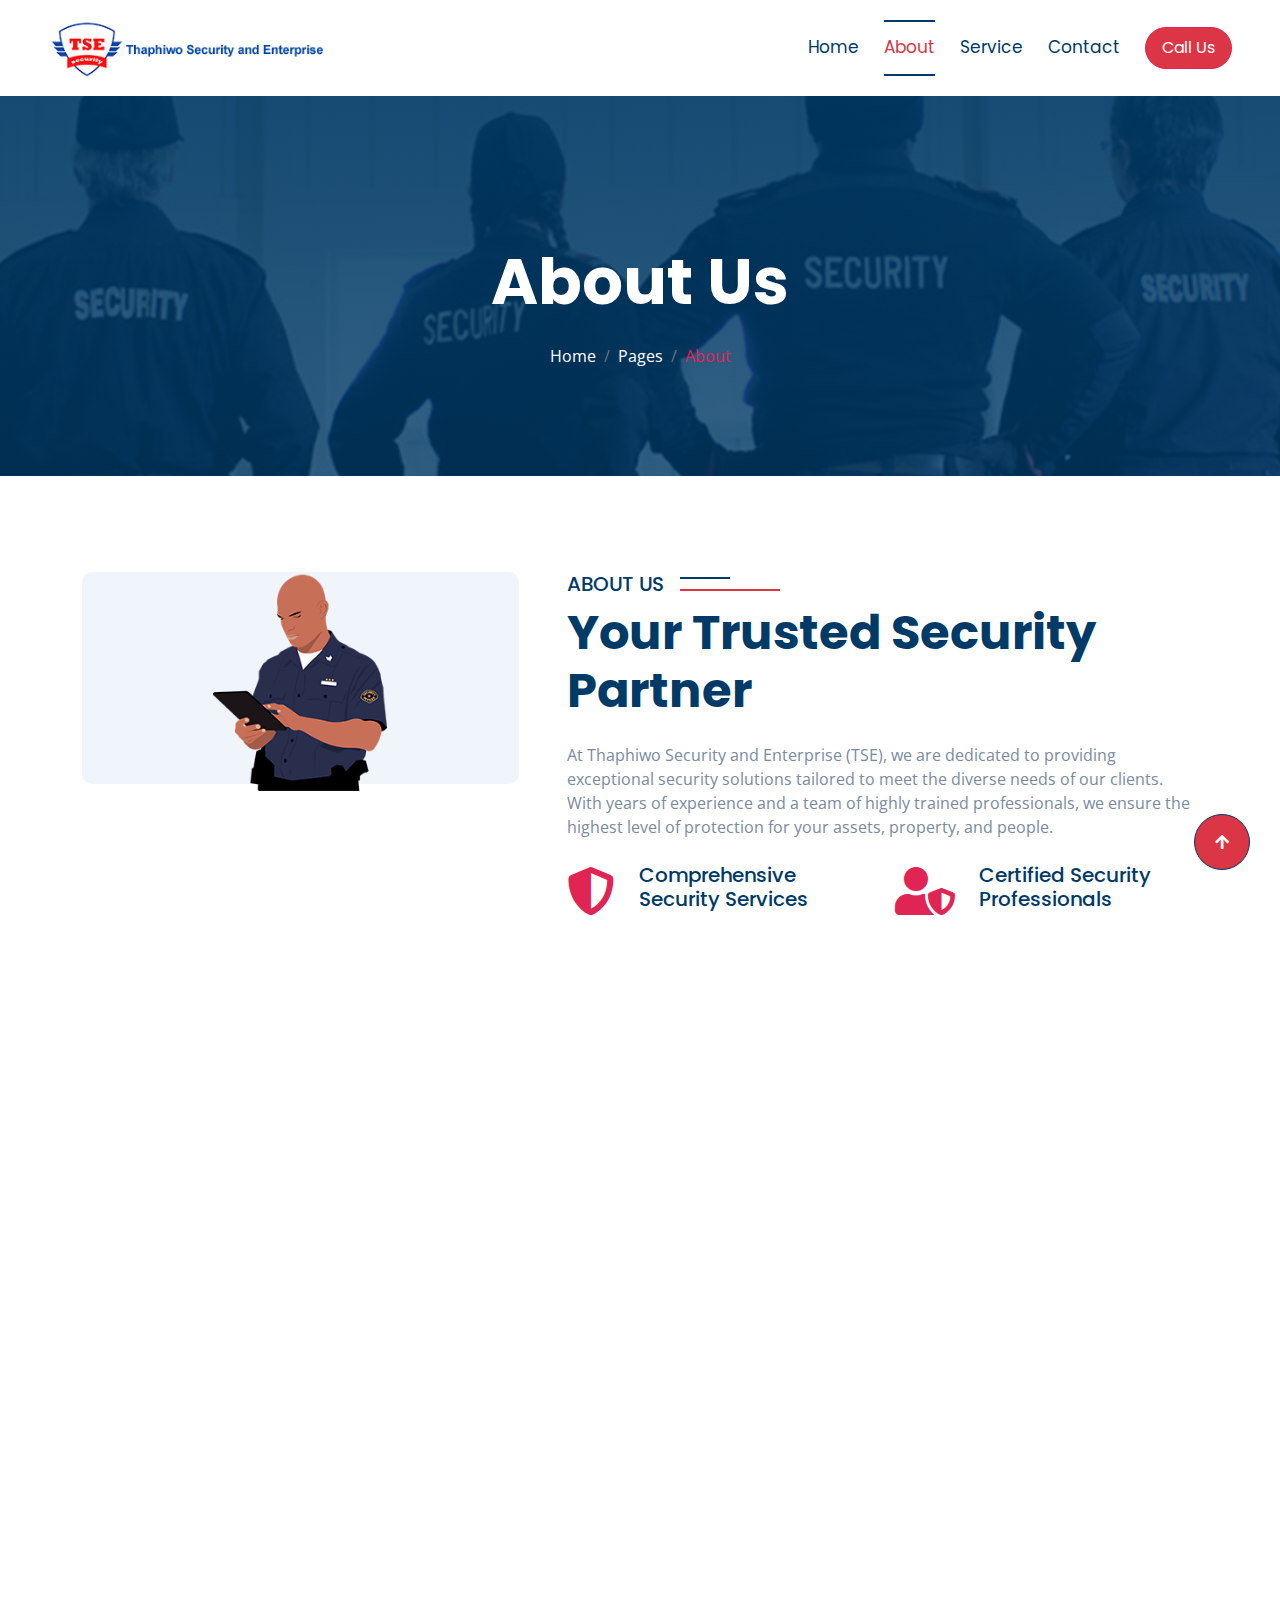
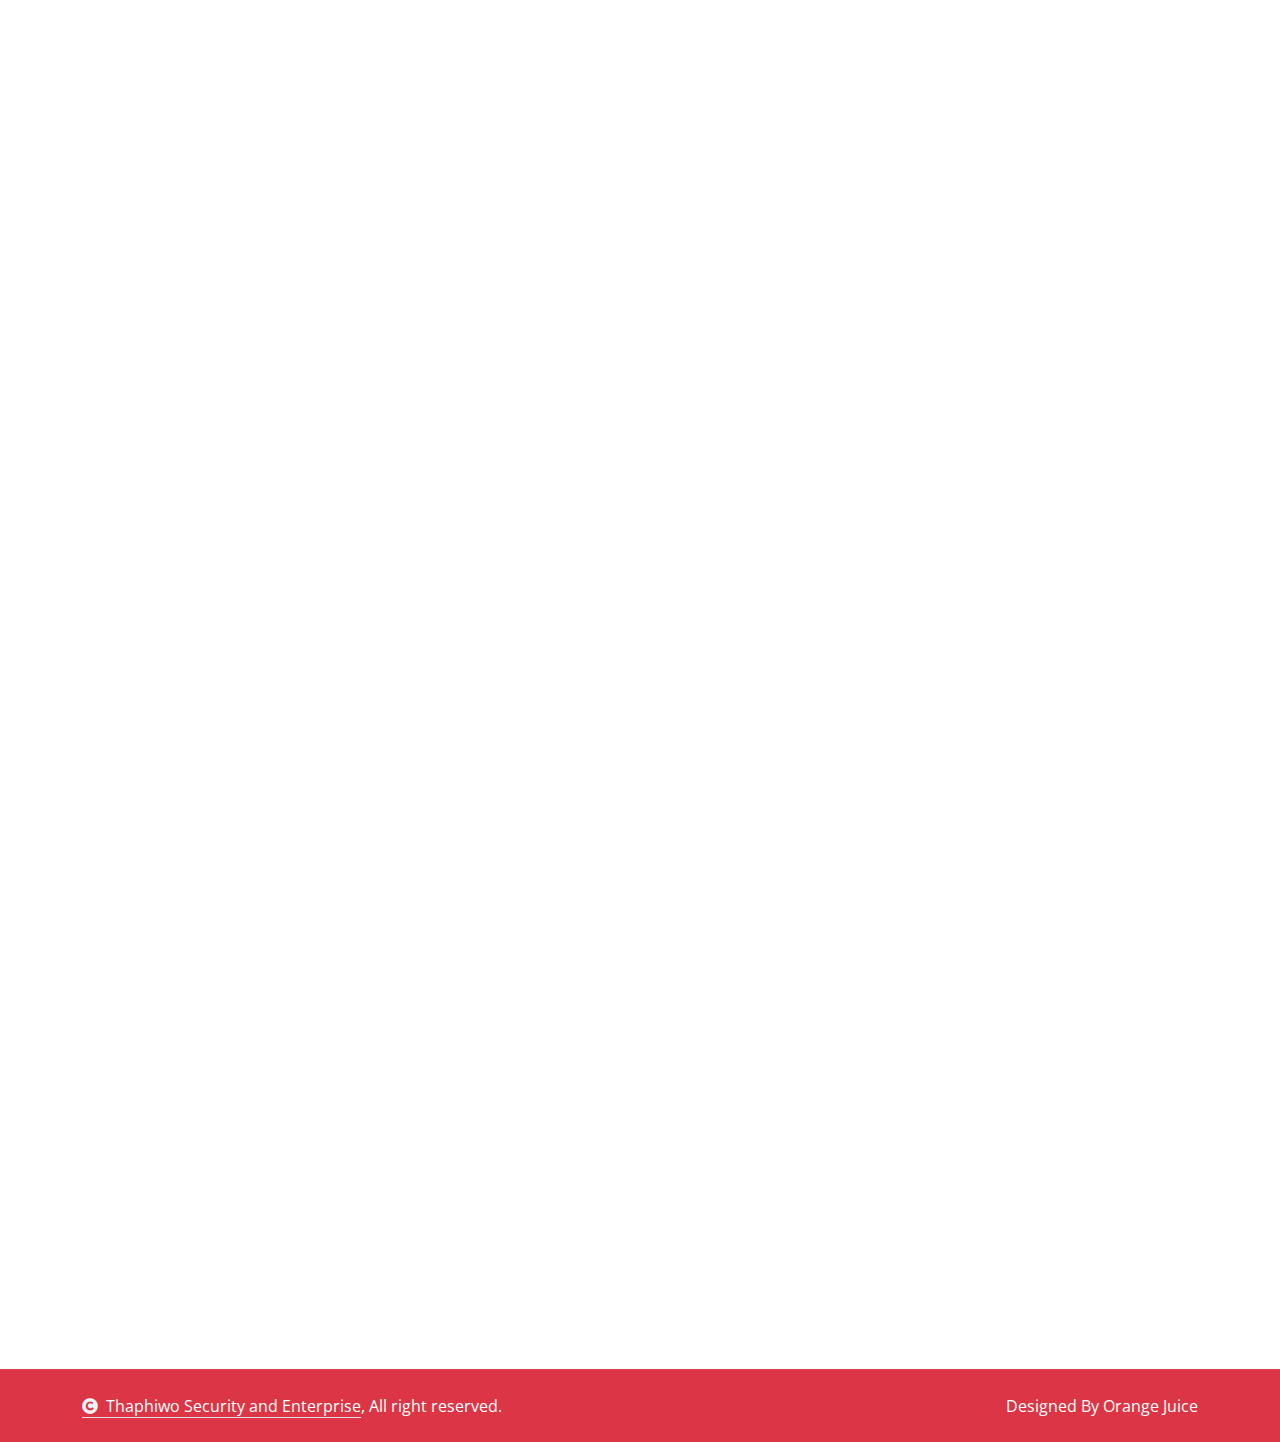
<file: about.html>
<!DOCTYPE html>
<html lang="en">

    <head>
        <meta charset="utf-8">
        <title>Thaphiwo Security and Enterprise | About Us</title>
        <meta content="width=device-width, initial-scale=1.0" name="viewport">
        <meta content="" name="keywords">
        <meta content="" name="description">

        <!-- Google Web Fonts -->
        <link rel="preconnect" href="https://fonts.googleapis.com">
        <link rel="preconnect" href="https://fonts.gstatic.com" crossorigin>
        <link href="https://fonts.googleapis.com/css2?family=Open+Sans:wght@400;500;600;700&family=Poppins:wght@200;300;400;500;600&display=swap" rel="stylesheet"> 

        <!-- Icon Font Stylesheet -->
        <link rel="stylesheet" href="https://use.fontawesome.com/releases/v5.15.4/css/all.css"/>
        <link href="https://cdn.jsdelivr.net/npm/bootstrap-icons@1.4.1/font/bootstrap-icons.css" rel="stylesheet">

        <!-- Libraries Stylesheet -->
        <link href="lib/animate/animate.min.css" rel="stylesheet">
        <link href="lib/owlcarousel/assets/owl.carousel.min.css" rel="stylesheet">


        <!-- Customized Bootstrap Stylesheet -->
        <link href="css/bootstrap.min.css" rel="stylesheet">

        <!-- Template Stylesheet -->
        <link href="css/style.css" rel="stylesheet">
    </head>

    <body>

        <!-- Navbar & Hero Start -->
        <div class="container-fluid nav-bar p-0">
            <nav class="navbar navbar-expand-lg navbar-light bg-white px-4 px-lg-5 py-3 py-lg-0">
                <a href="" class="navbar-brand p-0">
                    <h1 class="display-5 text-secondary m-0"><img src="img/logo1.png" class="img-fluid" alt=""></h1>
                </a>
                <button class="navbar-toggler" type="button" data-bs-toggle="collapse" data-bs-target="#navbarCollapse">
                    <span class="fa fa-bars"></span>
                </button>
                <div class="collapse navbar-collapse" id="navbarCollapse">
                    <div class="navbar-nav ms-auto py-0">
                        <a href="index.html" class="nav-item nav-link">Home</a>
                        <a href="about.html" class="nav-item nav-link active">About</a>
                        <a href="service.html" class="nav-item nav-link">Service</a>
                        <a href="contact.html" class="nav-item nav-link">Contact</a>
                    </div>
                    <a href="" class="btn btn-primary border-secondary rounded-pill py-2 px-4 px-lg-3 mb-3 mb-md-3 mb-lg-0">Call Us</a>
                </div>
            </nav>
        </div>
        <!-- Navbar & Hero End -->

        <!-- Header Start -->
        <div class="container-fluid bg-breadcrumb">
            <div class="container text-center py-5" style="max-width: 900px;">
                <h3 class="text-white display-3 mb-4 wow fadeInDown" data-wow-delay="0.1s">About Us</h1>
                <ol class="breadcrumb justify-content-center text-white mb-0 wow fadeInDown" data-wow-delay="0.3s">
                    <li class="breadcrumb-item"><a href="index.html" class="text-white">Home</a></li>
                    <li class="breadcrumb-item"><a href="#" class="text-white">Pages</a></li>
                    <li class="breadcrumb-item active text-secondary">About</li>
                </ol>    
            </div>
        </div>
        <!-- Header End -->

       <!-- About Start -->
<div class="container-fluid overflow-hidden py-5">
    <div class="container py-5">
        <div class="row g-5">
            <div class="col-xl-5 wow fadeInLeft" data-wow-delay="0.1s">
                <div class="bg-light rounded">
                    <img src="img/about-2.png" class="img-fluid w-100" style="margin-bottom: -7px;" alt="Image">
                </div>
            </div>
            <div class="col-xl-7 wow fadeInRight" data-wow-delay="0.3s">
                <h5 class="sub-title pe-3">About Us</h5>
                <h1 class="display-5 mb-4">Your Trusted Security Partner</h1>
                <p class="mb-4">At Thaphiwo Security and Enterprise (TSE), we are dedicated to providing exceptional security solutions tailored to meet the diverse needs of our clients. With years of experience and a team of highly trained professionals, we ensure the highest level of protection for your assets, property, and people.</p>
                <div class="row gy-4 align-items-center">
                    <div class="col-12 col-sm-6 d-flex align-items-center">
                        <i class="fas fa-shield-alt fa-3x text-secondary"></i>
                        <h5 class="ms-4">Comprehensive Security Services</h5>
                    </div>
                    <div class="col-12 col-sm-6 d-flex align-items-center">
                        <i class="fas fa-user-shield fa-3x text-secondary"></i>
                        <h5 class="ms-4">Certified Security Professionals</h5>
                    </div>
                </div>
            </div>
        </div>
    </div>
</div>
<!-- About End -->


<!-- Why Choose Us Start -->
<div class="container-fluid features overflow-hidden py-5">
    <div class="container py-5">
        <div class="section-title text-center mb-5 wow fadeInUp" data-wow-delay="0.1s">
            <div class="sub-style">
                <h5 class="sub-title text-primary px-3">Why Choose Us</h5>
            </div>
            <h1 class="display-5 mb-4">Providing Exceptional Security and Cleaning Services</h1>
            <p class="mb-0">At Thaphiwo Security and Enterprise (TSE), we are committed to delivering top-notch security and cleaning solutions tailored to meet your unique needs. Discover why TSE is the trusted choice for safeguarding and maintaining your premises.</p>
        </div>
        <div class="row g-4 justify-content-center text-center">
            <div class="col-md-6 col-lg-4 col-xl-3 wow fadeInUp" data-wow-delay="0.1s">
                <div class="feature-item text-center p-4">
                    <div class="feature-icon p-3 mb-4">
                        <i class="fas fa-shield-alt fa-4x text-primary"></i>
                    </div>
                    <div class="feature-content d-flex flex-column">
                        <h5 class="mb-3">Expertise</h5>
                        <p>With extensive industry experience, TSE delivers superior security and cleaning solutions tailored to the unique challenges faced by our clients.</p>
                    </div>
                </div>
            </div>
            <div class="col-md-6 col-lg-4 col-xl-3 wow fadeInUp" data-wow-delay="0.3s">
                <div class="feature-item text-center p-4">
                    <div class="feature-icon p-3 mb-4">
                        <i class="fas fa-handshake fa-4x text-primary"></i>
                    </div>
                    <div class="feature-content d-flex flex-column">
                        <h5 class="mb-3">Professionalism</h5>
                        <p>Our team upholds the highest standards of ethics, integrity, and professionalism in all aspects of our operations, ensuring trust and confidence.</p>
                    </div>
                </div>
            </div>
            <div class="col-md-6 col-lg-4 col-xl-3 wow fadeInUp" data-wow-delay="0.5s">
                <div class="feature-item text-center p-4">
                    <div class="feature-icon p-3 mb-4">
                        <i class="fas fa-lightbulb fa-4x text-primary"></i>
                    </div>
                    <div class="feature-content d-flex flex-column">
                        <h5 class="mb-3">Innovation</h5>
                        <p>TSE remains at the forefront of innovation, leveraging the latest advancements in technology and best practices to enhance our services.</p>
                    </div>
                </div>
            </div>
            <div class="col-md-6 col-lg-4 col-xl-3 wow fadeInUp" data-wow-delay="0.7s">
                <div class="feature-item text-center p-4">
                    <div class="feature-icon p-3 mb-4">
                        <i class="fas fa-smile fa-4x text-primary"></i>
                    </div>
                    <div class="feature-content d-flex flex-column">
                        <h5 class="mb-3">Customer Satisfaction</h5>
                        <p>We take a client-centric approach, understanding and meeting the unique needs of our clients, consistently exceeding their expectations.</p>
                    </div>
                </div>
            </div>
        </div>
    </div>
</div>
<!-- Why Choose Us End -->


<!-- Vision, Mission, Values Start -->
<div class="container-fluid features overflow-hidden py-5">
    <div class="container py-5">
        <div class="section-title text-center mb-5 wow fadeInUp" data-wow-delay="0.1s">
            <div class="sub-style">
                <h5 class="sub-title text-primary px-3">Our Commitment</h5>
            </div>
            <h1 class="display-5 mb-4">Our Vision, Mission, and Values</h1>
        </div>
        <div class="row g-4 justify-content-center text-center">
            <div class="col-md-4 wow fadeInUp" data-wow-delay="0.1s">
                <div class="feature-item text-center p-4">
                    <div class="feature-icon p-3 mb-4">
                        <i class="fas fa-eye fa-4x text-primary"></i>
                    </div>
                    <div class="feature-content d-flex flex-column">
                        <h5 class="mb-3">Vision</h5>
                        <p class="mb-3">To be the leading provider of top-tier security services, ensuring safety and peace of mind for all our clients.</p>
                    </div>
                </div>
            </div>
            <div class="col-md-4 wow fadeInUp" data-wow-delay="0.3s">
                <div class="feature-item text-center p-4">
                    <div class="feature-icon p-3 mb-4">
                        <i class="fas fa-bullseye fa-4x text-primary"></i>
                    </div>
                    <div class="feature-content d-flex flex-column">
                        <h5 class="mb-3">Mission</h5>
                        <p class="mb-3">To deliver tailored security solutions that meet the unique needs of our clients with professionalism, integrity, and excellence.</p>
                    </div>
                </div>
            </div>
            <div class="col-md-4 wow fadeInUp" data-wow-delay="0.5s">
                <div class="feature-item text-center p-4">
                    <div class="feature-icon p-3 mb-4">
                        <i class="fas fa-handshake fa-4x text-primary"></i>
                    </div>
                    <div class="feature-content d-flex flex-column">
                        <h5 class="mb-3">Values</h5>
                        <p class="mb-3">Commitment, Integrity, Excellence, Innovation, and Customer Satisfaction drive everything we do at TSE.</p>
                    </div>
                </div>
            </div>
        </div>
    </div>
</div>
<!-- Vision, Mission, Values End -->


        <!-- Footer Start -->
<div class="container-fluid footer py-5 wow fadeIn" data-wow-delay="0.2s">
    <div class="container py-5">
        <div class="row g-5 justify-content-center">
            <div class="col-md-4">
                <div class="footer-item d-flex flex-column">
                    <h4 class="text-secondary mb-4">About Us</h4>
                    <p class="text-white">Thaphiwo Security and Enterprise (TSE) is committed to providing top-tier security services tailored to meet the unique needs of our clients.</p>
                </div>
            </div>
            <div class="col-md-4">
                <div class="footer-item d-flex flex-column text-center">
                    <h4 class="text-secondary mb-4">Navigation</h4>
                    <a href="index.html" class="text-white"><i class="fas fa-angle-right me-2"></i> Home</a>
                    <a href="about.html" class="text-white"><i class="fas fa-angle-right me-2"></i> About Us</a>
                    <a href="service.html" class="text-white"><i class="fas fa-angle-right me-2"></i> Services</a>
                    <a href="contact.html" class="text-white"><i class="fas fa-angle-right me-2"></i> Contact Us</a>
                </div>
            </div>
            <div class="col-md-4">
                <div class="footer-item d-flex flex-column">
                    <h4 class="text-secondary mb-4">Contact Info</h4>
                    <a href="#" class="text-white"><i class="fa fa-map-marker-alt me-2"></i> 5647 Frequency Street, Freedom Park, Soweto, Johannesburg, 1819</a>
                    <a href="mailto:info@thaphiwosecurity.co.za" class="text-white"><i class="fas fa-envelope me-2"></i> info@thaphiwosecurity.co.za</a>
                    <a href="tel:0605518375" class="text-white"><i class="fas fa-phone me-2"></i> 060 551 8375</a>
                </div>
            </div>
        </div>
    </div>
</div>
<!-- Footer End -->



        
        <!-- Copyright Start -->
        <div class="container-fluid copyright py-4">
            <div class="container">
                <div class="row g-4 align-items-center">
                    <div class="col-md-6 text-center text-md-start mb-md-0">
                        <span class="text-white"><a href="#" class="border-bottom text-white"><i class="fas fa-copyright text-light me-2"></i>Thaphiwo Security and Enterprise</a>, All right reserved.</span>
                    </div>
                    <div class="col-md-6 text-center text-md-end text-white">
                        Designed By Orange Juice
                    </div>
                </div>
            </div>
        </div>
        <!-- Copyright End -->

        <!-- Back to Top -->
        <a href="#" class="btn btn-primary btn-lg-square back-to-top"><i class="fa fa-arrow-up"></i></a>   

        
    <!-- JavaScript Libraries -->
    <script src="https://ajax.googleapis.com/ajax/libs/jquery/3.6.4/jquery.min.js"></script>
    <script src="https://cdn.jsdelivr.net/npm/bootstrap@5.0.0/dist/js/bootstrap.bundle.min.js"></script>
    <script src="lib/wow/wow.min.js"></script>
    <script src="lib/easing/easing.min.js"></script>
    <script src="lib/waypoints/waypoints.min.js"></script>
    <script src="lib/counterup/counterup.min.js"></script>
    <script src="lib/owlcarousel/owl.carousel.min.js"></script>
    

    <!-- Template Javascript -->
    <script src="js/main.js"></script>
    </body>

</html>
</file>
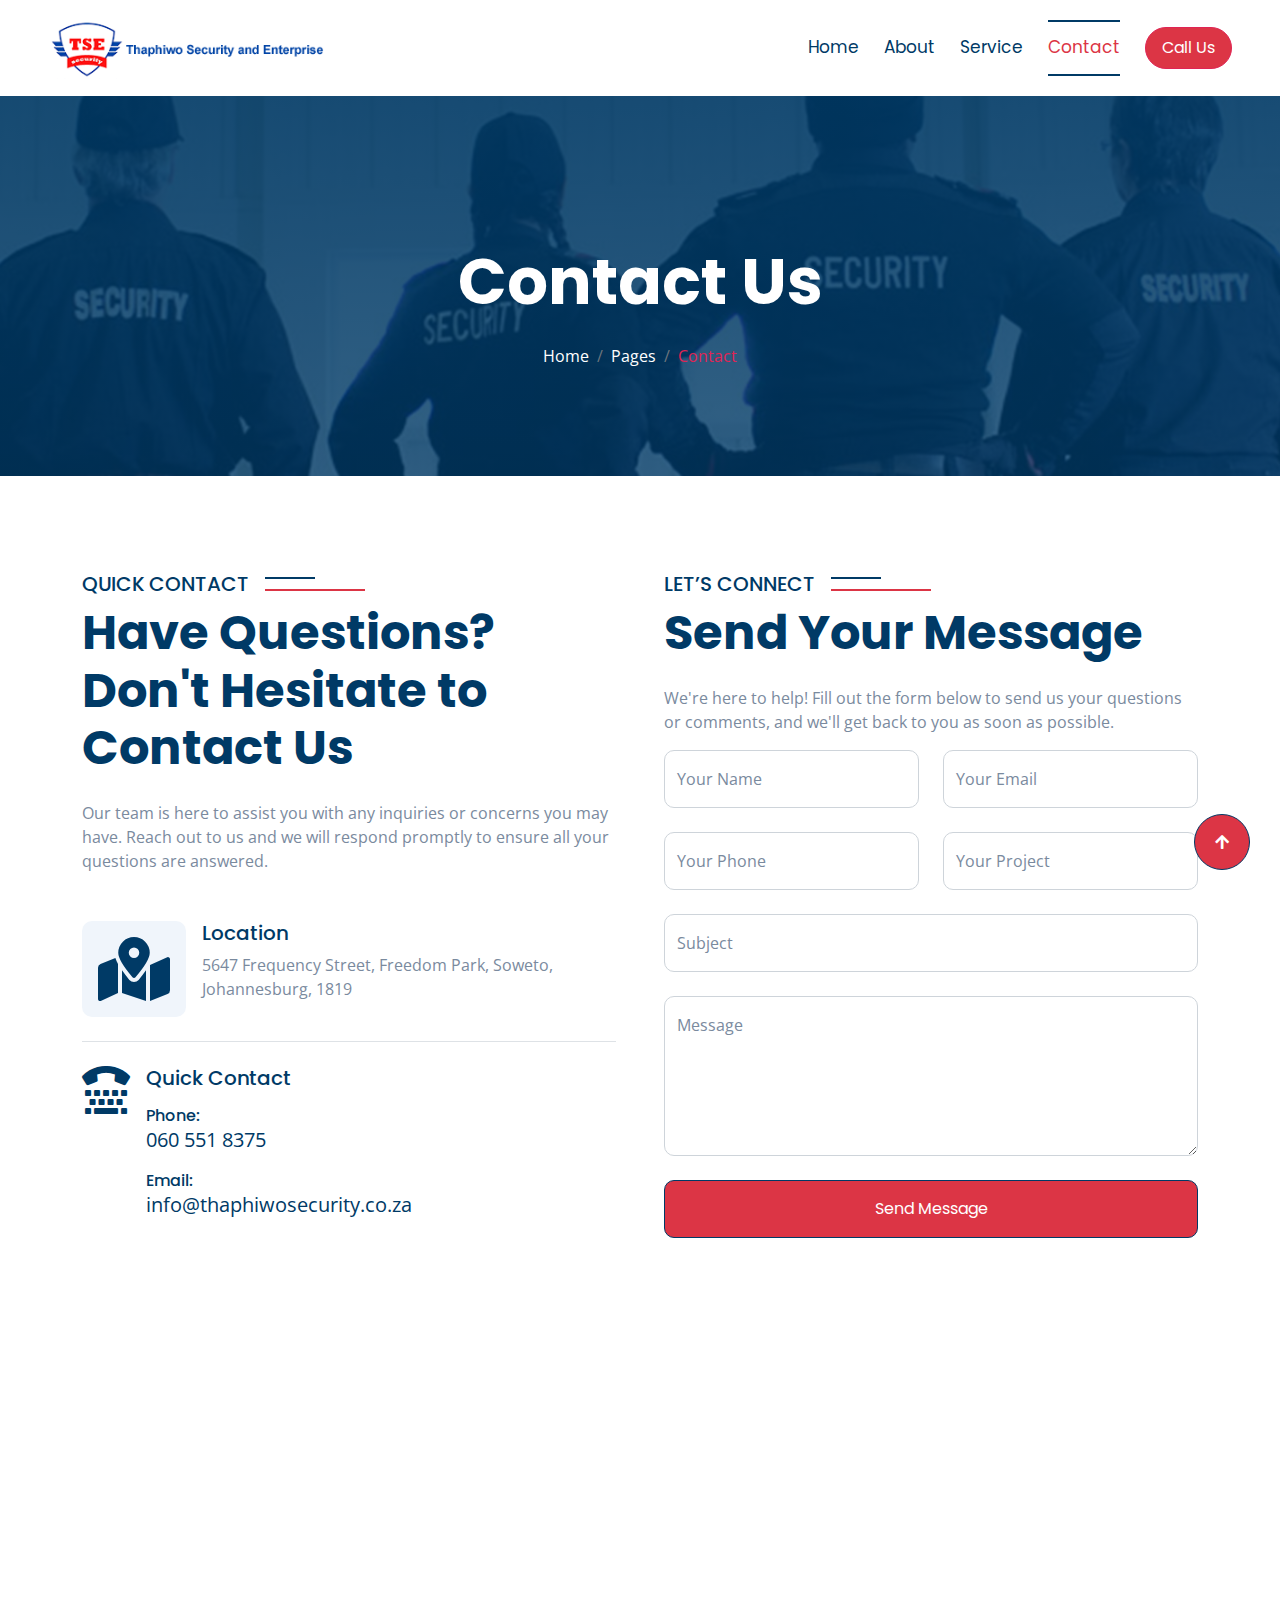
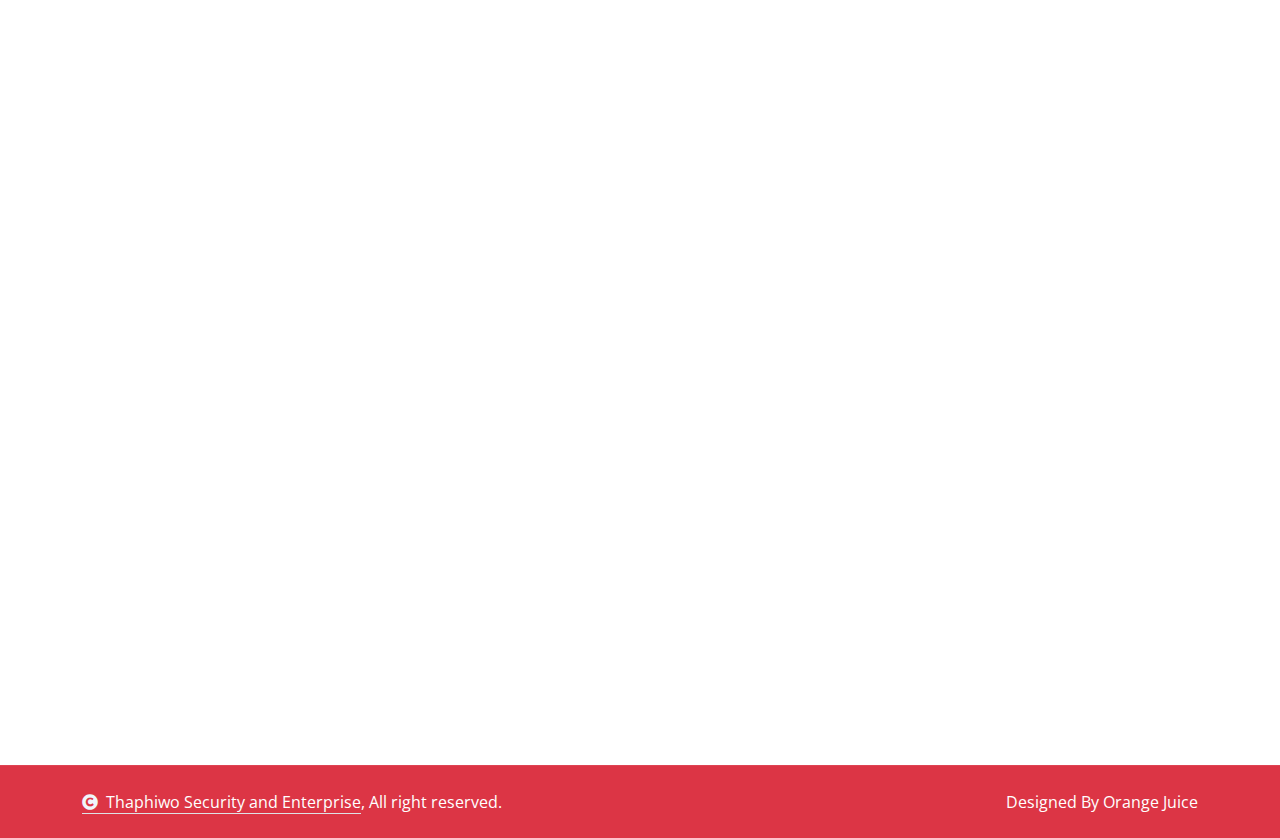
<file: contact.html>
<!DOCTYPE html>
<html lang="en">

    <head>
        <meta charset="utf-8">
        <title>Thaphiwo Security and Enterprise | Contact Us</title>
        <meta content="width=device-width, initial-scale=1.0" name="viewport">
        <meta content="" name="keywords">
        <meta content="" name="description">

        <!-- Google Web Fonts -->
        <link rel="preconnect" href="https://fonts.googleapis.com">
        <link rel="preconnect" href="https://fonts.gstatic.com" crossorigin>
        <link href="https://fonts.googleapis.com/css2?family=Open+Sans:wght@400;500;600;700&family=Poppins:wght@200;300;400;500;600&display=swap" rel="stylesheet"> 

        <!-- Icon Font Stylesheet -->
        <link rel="stylesheet" href="https://use.fontawesome.com/releases/v5.15.4/css/all.css"/>
        <link href="https://cdn.jsdelivr.net/npm/bootstrap-icons@1.4.1/font/bootstrap-icons.css" rel="stylesheet">

        <!-- Libraries Stylesheet -->
        <link href="lib/animate/animate.min.css" rel="stylesheet">
        <link href="lib/owlcarousel/assets/owl.carousel.min.css" rel="stylesheet">


        <!-- Customized Bootstrap Stylesheet -->
        <link href="css/bootstrap.min.css" rel="stylesheet">

        <!-- Template Stylesheet -->
        <link href="css/style.css" rel="stylesheet">
    </head>

    <body>

        <!-- Navbar & Hero Start -->
        <div class="container-fluid nav-bar p-0">
            <nav class="navbar navbar-expand-lg navbar-light bg-white px-4 px-lg-5 py-3 py-lg-0">
                <a href="" class="navbar-brand p-0">
                    <h1 class="display-5 text-secondary m-0"><img src="img/logo1.png" class="img-fluid" alt=""></h1>
                </a>
                <button class="navbar-toggler" type="button" data-bs-toggle="collapse" data-bs-target="#navbarCollapse">
                    <span class="fa fa-bars"></span>
                </button>
                <div class="collapse navbar-collapse" id="navbarCollapse">
                    <div class="navbar-nav ms-auto py-0">
                        <a href="index.html" class="nav-item nav-link">Home</a>
                        <a href="about.html" class="nav-item nav-link">About</a>
                        <a href="service.html" class="nav-item nav-link">Service</a>
                        <a href="contact.html" class="nav-item nav-link active">Contact</a>
                    </div>
                    <a href="" class="btn btn-primary border-secondary rounded-pill py-2 px-4 px-lg-3 mb-3 mb-md-3 mb-lg-0">Call Us</a>
                </div>
            </nav>
        </div>
        <!-- Navbar & Hero End -->

        <!-- Modal Search Start -->
        <div class="modal fade" id="searchModal" tabindex="-1" aria-labelledby="exampleModalLabel" aria-hidden="true">
            <div class="modal-dialog modal-fullscreen">
                <div class="modal-content rounded-0">
                    <div class="modal-header">
                        <h4 class="modal-title text-secondary mb-0" id="exampleModalLabel">Search by keyword</h4>
                        <button type="button" class="btn-close" data-bs-dismiss="modal" aria-label="Close"></button>
                    </div>
                    <div class="modal-body d-flex align-items-center">
                        <div class="input-group w-75 mx-auto d-flex">
                            <input type="search" class="form-control p-3" placeholder="keywords" aria-describedby="search-icon-1">
                            <span id="search-icon-1" class="input-group-text p-3"><i class="fa fa-search"></i></span>
                        </div>
                    </div>
                </div>
            </div>
        </div>
        <!-- Modal Search End -->

        <!-- Header Start -->
        <div class="container-fluid bg-breadcrumb">
            <div class="container text-center py-5" style="max-width: 900px;">
                <h3 class="text-white display-3 mb-4 wow fadeInDown" data-wow-delay="0.1s">Contact Us</h1>
                <ol class="breadcrumb justify-content-center text-white mb-0 wow fadeInDown" data-wow-delay="0.3s">
                    <li class="breadcrumb-item"><a href="index.html" class="text-white">Home</a></li>
                    <li class="breadcrumb-item"><a href="#" class="text-white">Pages</a></li>
                    <li class="breadcrumb-item active text-secondary">Contact</li>
                </ol>    
            </div>
        </div>
        <!-- Header End -->

        <!-- Contact Start -->
        <div class="container-fluid contact overflow-hidden py-5">
            <div class="container py-5">
                <div class="row g-5 mb-5">
                    <div class="col-lg-6 wow fadeInLeft" data-wow-delay="0.1s">
                        <div class="sub-style">
                            <h5 class="sub-title text-primary pe-3">Quick Contact</h5>
                        </div>
                        <h1 class="display-5 mb-4">Have Questions? Don't Hesitate to Contact Us</h1>
                        <p class="mb-5">Our team is here to assist you with any inquiries or concerns you may have. 
						Reach out to us and we will respond promptly to ensure all your questions are answered.</p>
                        <div class="d-flex border-bottom mb-4 pb-4">
                            <i class="fas fa-map-marked-alt fa-4x text-primary bg-light p-3 rounded"></i>
                            <div class="ps-3">
                                <h5>Location</h5>
                                <p>5647 Frequency Street, Freedom Park, Soweto, Johannesburg, 1819</p>
                            </div>
                        </div>
                        <div class="row g-3">
                            <div class="col-xl-12">
                                <div class="d-flex">
                                    <i class="fas fa-tty fa-3x text-primary"></i>
                                    <div class="ps-3">
                                        <h5 class="mb-3">Quick Contact</h5>
                                        <div class="mb-3">
                                            <h6 class="mb-0">Phone:</h6>
                                            <a href="#" class="fs-5 text-primary">060 551 8375</a>
                                        </div>
                                        <div class="mb-3">
                                            <h6 class="mb-0">Email:</h6>
                                            <a href="#" class="fs-5 text-primary">info@thaphiwosecurity.co.za</a>
                                        </div>
                                    </div>
                                </div>
                            </div>
                        </div>
                        <!-- <div class="d-flex align-items-center pt-3">
                            <div class="me-4">
                                <div class="bg-light d-flex align-items-center justify-content-center" style="width: 90px; height: 90px; border-radius: 10px;"><i class="fas fa-share fa-3x text-primary"></i></div>
                            </div>
                            <div class="d-flex">
                                <a class="btn btn-secondary border-secondary me-2 p-0" href="">facebook <i class="fas fa-chevron-circle-right"></i></a>
                                <a class="btn btn-secondary border-secondary mx-2 p-0" href="">twitter <i class="fas fa-chevron-circle-right"></i></a>
                                <a class="btn btn-secondary border-secondary mx-2 p-0" href="">instagram <i class="fas fa-chevron-circle-right"></i></a>
                            </div>
                        </div> -->
                    </div>
                    <div class="col-lg-6 wow fadeInRight" data-wow-delay="0.3">
                        <div class="sub-style">
                            <h5 class="sub-title text-primary pe-3">Let’s Connect</h5>
                        </div>
                        <h1 class="display-5 mb-4">Send Your Message</h1>
                        <p class="mb-3">We're here to help! Fill out the form below to send us your questions or comments, and we'll get back to you as soon as possible.</p>
                        <form>
                            <div class="row g-4">
                                <div class="col-lg-12 col-xl-6">
                                    <div class="form-floating">
                                        <input type="text" class="form-control" id="name" placeholder="Your Name">
                                        <label for="name">Your Name</label>
                                    </div>
                                </div>
                                <div class="col-lg-12 col-xl-6">
                                    <div class="form-floating">
                                        <input type="email" class="form-control" id="email" placeholder="Your Email">
                                        <label for="email">Your Email</label>
                                    </div>
                                </div>
                                <div class="col-lg-12 col-xl-6">
                                    <div class="form-floating">
                                        <input type="phone" class="form-control" id="phone" placeholder="Phone">
                                        <label for="phone">Your Phone</label>
                                    </div>
                                </div>
                                <div class="col-lg-12 col-xl-6">
                                    <div class="form-floating">
                                        <input type="text" class="form-control" id="project" placeholder="Project">
                                        <label for="project">Your Project</label>
                                    </div>
                                </div>
                                <div class="col-12">
                                    <div class="form-floating">
                                        <input type="text" class="form-control" id="subject" placeholder="Subject">
                                        <label for="subject">Subject</label>
                                    </div>
                                </div>
                                <div class="col-12">
                                    <div class="form-floating">
                                        <textarea class="form-control" placeholder="Leave a message here" id="message" style="height: 160px"></textarea>
                                        <label for="message">Message</label>
                                    </div>
                                </div>
                                <div class="col-12">
                                    <button class="btn btn-primary w-100 py-3">Send Message</button>
                                </div>
                            </div>
                        </form>
                    </div>
                </div>
                <div class="office pt-5">
                    <div class="row g-4 justify-content-center">
                        <div class="col-12 pt-5 wow zoomIn" data-wow-delay="0.1s">
                            <div class="rounded h-100">
                                <iframe class="rounded w-100" 
                                style="height: 500px;" src="https://www.google.com/maps/embed?pb=!1m14!1m8!1m3!1d395.33581522161666!2d27.9383565!3d-26.2864481!3m2!1i1024!2i768!4f13.1!3m3!1m2!1s0x1e950817cffe57dd%3A0xae2fc894de88f99a!2sVent%20St%2C%20Devland%2C%20Soweto%2C%201811!5e1!3m2!1sen!2sza!4v1717515699226!5m2!1sen!2sza" 
                                loading="lazy" referrerpolicy="no-referrer-when-downgrade"></iframe>
                            </div>
                        </div>
                    </div>
                </div>
            </div>
        </div>
        <!-- Contact End -->

        <!-- Footer Start -->
<div class="container-fluid footer py-5 wow fadeIn" data-wow-delay="0.2s">
    <div class="container py-5">
        <div class="row g-5 justify-content-center">
            <div class="col-md-4">
                <div class="footer-item d-flex flex-column">
                    <h4 class="text-secondary mb-4">About Us</h4>
                    <p class="text-white">Thaphiwo Security and Enterprise (TSE) is committed to providing top-tier security services tailored to meet the unique needs of our clients.</p>
                </div>
            </div>
            <div class="col-md-4">
                <div class="footer-item d-flex flex-column text-center">
                    <h4 class="text-secondary mb-4">Navigation</h4>
                    <a href="index.html" class="text-white"><i class="fas fa-angle-right me-2"></i> Home</a>
                    <a href="about.html" class="text-white"><i class="fas fa-angle-right me-2"></i> About Us</a>
                    <a href="service.html" class="text-white"><i class="fas fa-angle-right me-2"></i> Services</a>
                    <a href="contact.html" class="text-white"><i class="fas fa-angle-right me-2"></i> Contact Us</a>
                </div>
            </div>
            <div class="col-md-4">
                <div class="footer-item d-flex flex-column">
                    <h4 class="text-secondary mb-4">Contact Info</h4>
                    <a href="#" class="text-white"><i class="fa fa-map-marker-alt me-2"></i> 5647 Frequency Street, Freedom Park, Soweto, Johannesburg, 1819</a>
                    <a href="mailto:info@thaphiwosecurity.co.za" class="text-white"><i class="fas fa-envelope me-2"></i> info@thaphiwosecurity.co.za</a>
                    <a href="tel:0605518375" class="text-white"><i class="fas fa-phone me-2"></i> 060 551 8375</a>
                </div>
            </div>
        </div>
    </div>
</div>
<!-- Footer End -->



        
        <!-- Copyright Start -->
        <div class="container-fluid copyright py-4">
            <div class="container">
                <div class="row g-4 align-items-center">
                    <div class="col-md-6 text-center text-md-start mb-md-0">
                        <span class="text-white"><a href="#" class="border-bottom text-white"><i class="fas fa-copyright text-light me-2"></i>Thaphiwo Security and Enterprise</a>, All right reserved.</span>
                    </div>
                    <div class="col-md-6 text-center text-md-end text-white">
                        Designed By Orange Juice
                    </div>
                </div>
            </div>
        </div>
        <!-- Copyright End -->

        <!-- Back to Top -->
        <a href="#" class="btn btn-primary btn-lg-square back-to-top"><i class="fa fa-arrow-up"></i></a>   

        
    <!-- JavaScript Libraries -->
    <script src="https://ajax.googleapis.com/ajax/libs/jquery/3.6.4/jquery.min.js"></script>
    <script src="https://cdn.jsdelivr.net/npm/bootstrap@5.0.0/dist/js/bootstrap.bundle.min.js"></script>
    <script src="lib/wow/wow.min.js"></script>
    <script src="lib/easing/easing.min.js"></script>
    <script src="lib/waypoints/waypoints.min.js"></script>
    <script src="lib/counterup/counterup.min.js"></script>
    <script src="lib/owlcarousel/owl.carousel.min.js"></script>
    

    <!-- Template Javascript -->
    <script src="js/main.js"></script>
    </body>

</html>
</file>
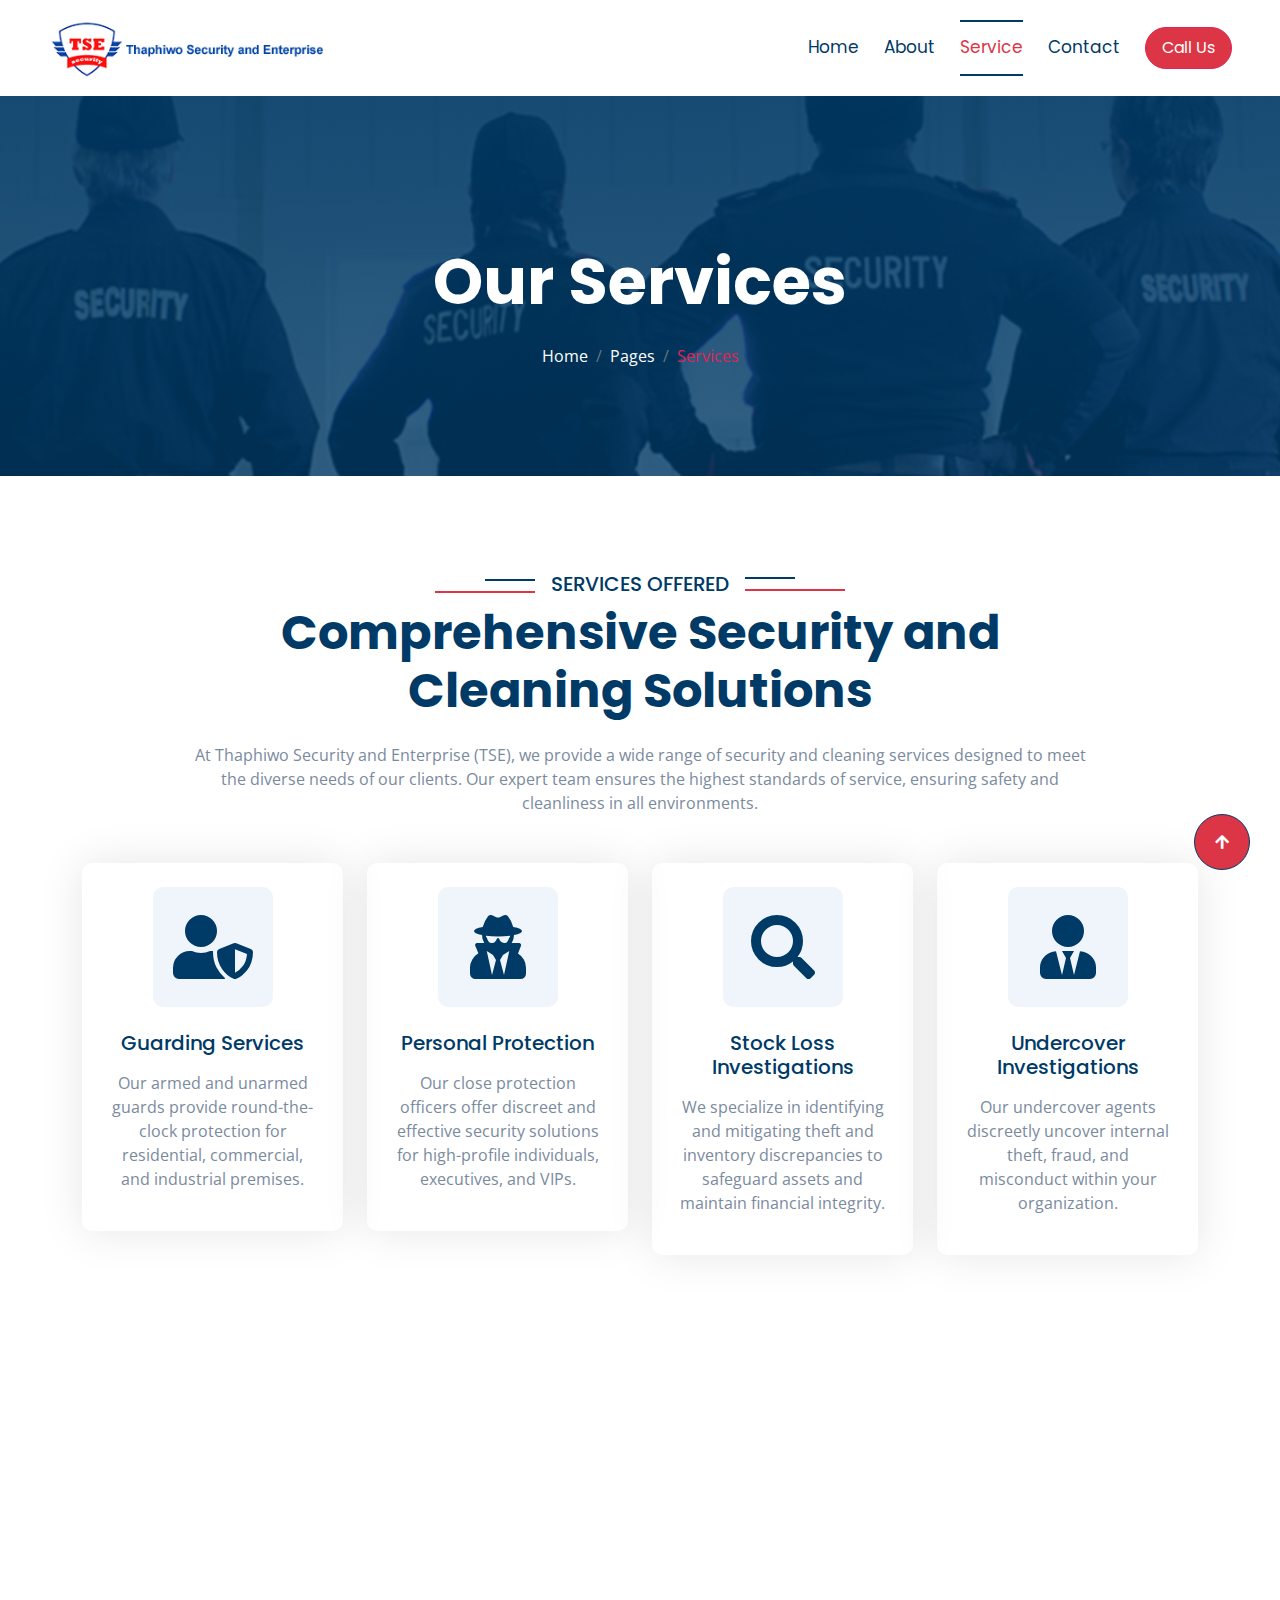
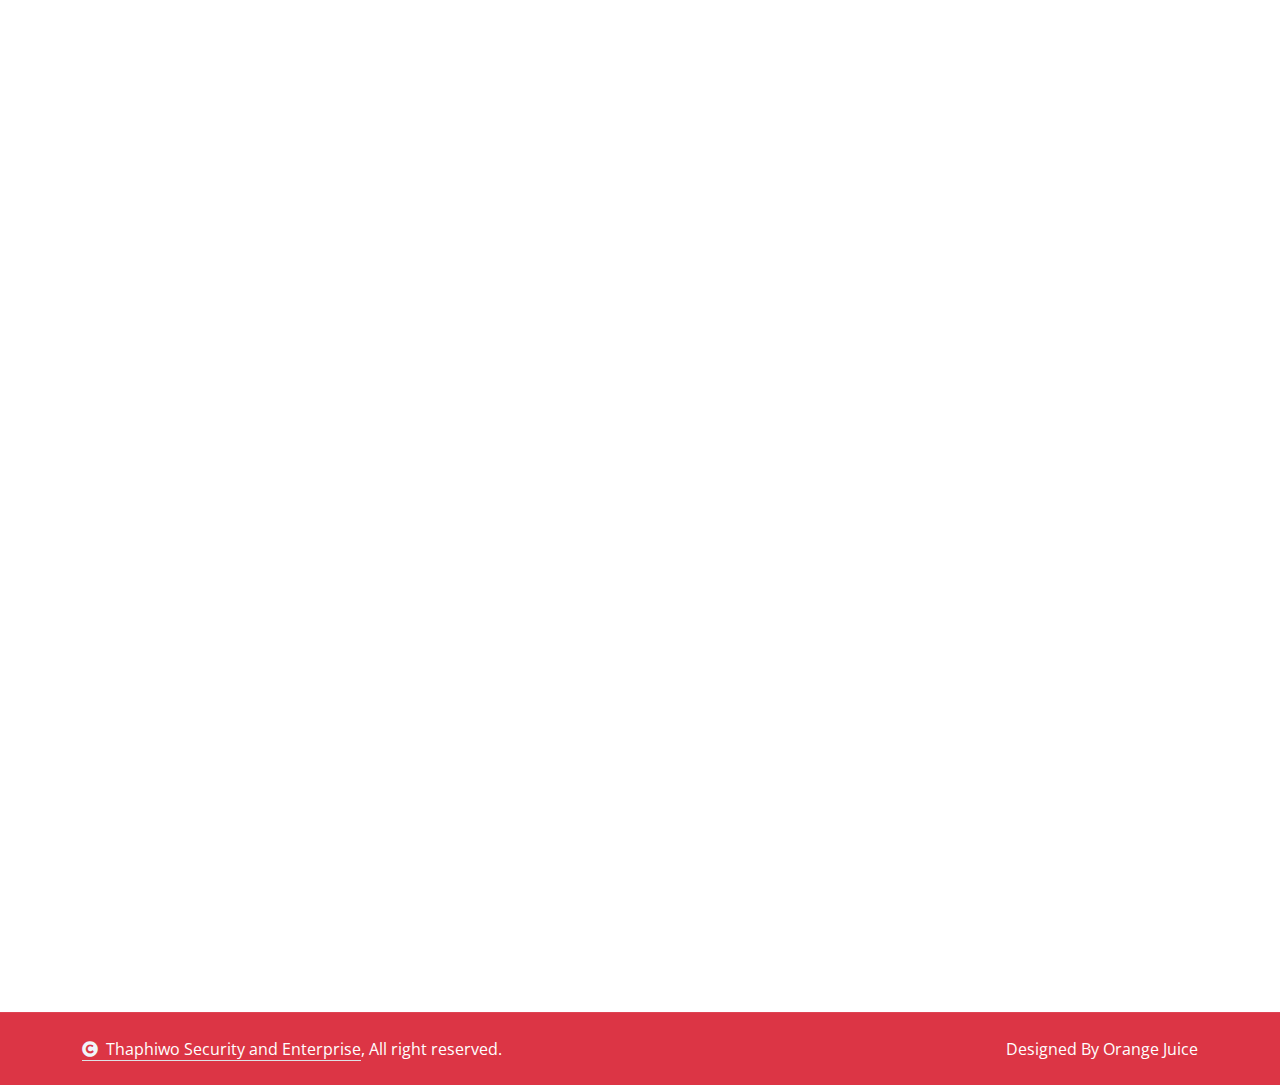
<file: service.html>
<!DOCTYPE html>
<html lang="en">

    <head>
        <meta charset="utf-8">
        <title>Thaphiwo Security and Enterprise | Our Services</title>
        <meta content="width=device-width, initial-scale=1.0" name="viewport">
        <meta content="" name="keywords">
        <meta content="" name="description">

        <!-- Google Web Fonts -->
        <link rel="preconnect" href="https://fonts.googleapis.com">
        <link rel="preconnect" href="https://fonts.gstatic.com" crossorigin>
        <link href="https://fonts.googleapis.com/css2?family=Open+Sans:wght@400;500;600;700&family=Poppins:wght@200;300;400;500;600&display=swap" rel="stylesheet"> 

        <!-- Icon Font Stylesheet -->
        <link rel="stylesheet" href="https://use.fontawesome.com/releases/v5.15.4/css/all.css"/>
        <link href="https://cdn.jsdelivr.net/npm/bootstrap-icons@1.4.1/font/bootstrap-icons.css" rel="stylesheet">

        <!-- Libraries Stylesheet -->
        <link href="lib/animate/animate.min.css" rel="stylesheet">
        <link href="lib/owlcarousel/assets/owl.carousel.min.css" rel="stylesheet">


        <!-- Customized Bootstrap Stylesheet -->
        <link href="css/bootstrap.min.css" rel="stylesheet">

        <!-- Template Stylesheet -->
        <link href="css/style.css" rel="stylesheet">
    </head>

    <body>


        <!-- Navbar & Hero Start -->
        <div class="container-fluid nav-bar p-0">
            <nav class="navbar navbar-expand-lg navbar-light bg-white px-4 px-lg-5 py-3 py-lg-0">
                <a href="" class="navbar-brand p-0">
                    <h1 class="display-5 text-secondary m-0"><img src="img/logo1.png" class="img-fluid" alt=""></h1>
                </a>
                <button class="navbar-toggler" type="button" data-bs-toggle="collapse" data-bs-target="#navbarCollapse">
                    <span class="fa fa-bars"></span>
                </button>
                <div class="collapse navbar-collapse" id="navbarCollapse">
                    <div class="navbar-nav ms-auto py-0">
                        <a href="index.html" class="nav-item nav-link">Home</a>
                        <a href="about.html" class="nav-item nav-link">About</a>
                        <a href="service.html" class="nav-item nav-link active">Service</a>
                        <a href="contact.html" class="nav-item nav-link">Contact</a>
                    </div>
                    <a href="" class="btn btn-primary border-secondary rounded-pill py-2 px-4 px-lg-3 mb-3 mb-md-3 mb-lg-0">Call Us</a>
                </div>
            </nav>
        </div>
        <!-- Navbar & Hero End -->


        <!-- Header Start -->
        <div class="container-fluid bg-breadcrumb">
            <div class="container text-center py-5" style="max-width: 900px;">
                <h3 class="text-white display-3 mb-4 wow fadeInDown" data-wow-delay="0.1s">Our Services</h1>
                <ol class="breadcrumb justify-content-center text-white mb-0 wow fadeInDown" data-wow-delay="0.3s">
                    <li class="breadcrumb-item"><a href="index.html" class="text-white">Home</a></li>
                    <li class="breadcrumb-item"><a href="#" class="text-white">Pages</a></li>
                    <li class="breadcrumb-item active text-secondary">Services</li>
                </ol>    
            </div>
        </div>
        <!-- Header End -->

       <!-- Services Offered Start -->
<div class="container-fluid features overflow-hidden py-5">
    <div class="container py-5">
        <div class="section-title text-center mb-5 wow fadeInUp" data-wow-delay="0.1s">
            <div class="sub-style">
                <h5 class="sub-title text-primary px-3">Services Offered</h5>
            </div>
            <h1 class="display-5 mb-4">Comprehensive Security and Cleaning Solutions</h1>
            <p class="mb-0">At Thaphiwo Security and Enterprise (TSE), we provide a wide range of security and cleaning services designed to meet the diverse needs of our clients. Our expert team ensures the highest standards of service, ensuring safety and cleanliness in all environments.</p>
        </div>
        <div class="row g-4 justify-content-center text-center">
            <div class="col-md-6 col-lg-4 col-xl-3 wow fadeInUp" data-wow-delay="0.1s">
                <div class="feature-item text-center p-4">
                    <div class="feature-icon p-3 mb-4">
                        <i class="fas fa-user-shield fa-4x text-primary"></i>
                    </div>
                    <div class="feature-content d-flex flex-column">
                        <h5 class="mb-3">Guarding Services</h5>
                        <p>Our armed and unarmed guards provide round-the-clock protection for residential, commercial, and industrial premises.</p>
                    </div>
                </div>
            </div>
            <div class="col-md-6 col-lg-4 col-xl-3 wow fadeInUp" data-wow-delay="0.3s">
                <div class="feature-item text-center p-4">
                    <div class="feature-icon p-3 mb-4">
                        <i class="fas fa-user-secret fa-4x text-primary"></i>
                    </div>
                    <div class="feature-content d-flex flex-column">
                        <h5 class="mb-3">Personal Protection</h5>
                        <p>Our close protection officers offer discreet and effective security solutions for high-profile individuals, executives, and VIPs.</p>
                    </div>
                </div>
            </div>
            <div class="col-md-6 col-lg-4 col-xl-3 wow fadeInUp" data-wow-delay="0.5s">
                <div class="feature-item text-center p-4">
                    <div class="feature-icon p-3 mb-4">
                        <i class="fas fa-search fa-4x text-primary"></i>
                    </div>
                    <div class="feature-content d-flex flex-column">
                        <h5 class="mb-3">Stock Loss Investigations</h5>
                        <p>We specialize in identifying and mitigating theft and inventory discrepancies to safeguard assets and maintain financial integrity.</p>
                    </div>
                </div>
            </div>
            <div class="col-md-6 col-lg-4 col-xl-3 wow fadeInUp" data-wow-delay="0.7s">
                <div class="feature-item text-center p-4">
                    <div class="feature-icon p-3 mb-4">
                        <i class="fas fa-user-tie fa-4x text-primary"></i>
                    </div>
                    <div class="feature-content d-flex flex-column">
                        <h5 class="mb-3">Undercover Investigations</h5>
                        <p>Our undercover agents discreetly uncover internal theft, fraud, and misconduct within your organization.</p>
                    </div>
                </div>
            </div>
            <div class="col-md-6 col-lg-4 col-xl-3 wow fadeInUp" data-wow-delay="0.9s">
                <div class="feature-item text-center p-4">
                    <div class="feature-icon p-3 mb-4">
                        <i class="fas fa-car fa-4x text-primary"></i>
                    </div>
                    <div class="feature-content d-flex flex-column">
                        <h5 class="mb-3">VIP Escort Services</h5>
                        <p>Our experienced security personnel provide secure transportation for high-profile individuals during travel.</p>
                    </div>
                </div>
            </div>
            <div class="col-md-6 col-lg-4 col-xl-3 wow fadeInUp" data-wow-delay="1.1s">
                <div class="feature-item text-center p-4">
                    <div class="feature-icon p-3 mb-4">
                        <i class="fas fa-shield-alt fa-4x text-primary"></i>
                    </div>
                    <div class="feature-content d-flex flex-column">
                        <h5 class="mb-3">Area Patrol and Security</h5>
                        <p>Our patrol officers deter criminal activity and maintain safe environments for businesses, communities, and events.</p>
                    </div>
                </div>
            </div>
            <div class="col-md-6 col-lg-4 col-xl-3 wow fadeInUp" data-wow-delay="1.3s">
                <div class="feature-item text-center p-4">
                    <div class="feature-icon p-3 mb-4">
                        <i class="fas fa-broom fa-4x text-primary"></i>
                    </div>
                    <div class="feature-content d-flex flex-column">
                        <h5 class="mb-3">Commercial Cleaning</h5>
                        <p>We maintain a pristine and hygienic environment in office buildings, retail spaces, and industrial facilities using the latest cleaning techniques.</p>
                    </div>
                </div>
            </div>
            <div class="col-md-6 col-lg-4 col-xl-3 wow fadeInUp" data-wow-delay="1.5s">
                <div class="feature-item text-center p-4">
                    <div class="feature-icon p-3 mb-4">
                        <i class="fas fa-home fa-4x text-primary"></i>
                    </div>
                    <div class="feature-content d-flex flex-column">
                        <h5 class="mb-3">Residential Cleaning</h5>
                        <p>Our residential cleaning services offer deep cleaning solutions to keep homes spotless and welcoming.</p>
                    </div>
                </div>
            </div>
            <div class="col-md-6 col-lg-4 col-xl-3 wow fadeInUp" data-wow-delay="1.7s">
                <div class="feature-item text-center p-4">
                    <div class="feature-icon p-3 mb-4">
                        <i class="fas fa-stethoscope fa-4x text-primary"></i>
                    </div>
                    <div class="feature-content d-flex flex-column">
                        <h5 class="mb-3">Specialized Cleaning</h5>
                        <p>We offer specialized cleaning services for medical facilities, educational institutions, and event venues, ensuring the highest standards of cleanliness.</p>
                    </div>
                </div>
            </div>
        </div>
    </div>
</div>
<!-- Services Offered End -->


        <!-- Footer Start -->
<div class="container-fluid footer py-5 wow fadeIn" data-wow-delay="0.2s">
    <div class="container py-5">
        <div class="row g-5 justify-content-center">
            <div class="col-md-4">
                <div class="footer-item d-flex flex-column">
                    <h4 class="text-secondary mb-4">About Us</h4>
                    <p class="text-white">Thaphiwo Security and Enterprise (TSE) is committed to providing top-tier security services tailored to meet the unique needs of our clients.</p>
                </div>
            </div>
            <div class="col-md-4">
                <div class="footer-item d-flex flex-column text-center">
                    <h4 class="text-secondary mb-4">Navigation</h4>
                    <a href="index.html" class="text-white"><i class="fas fa-angle-right me-2"></i> Home</a>
                    <a href="about.html" class="text-white"><i class="fas fa-angle-right me-2"></i> About Us</a>
                    <a href="service.html" class="text-white"><i class="fas fa-angle-right me-2"></i> Services</a>
                    <a href="contact.html" class="text-white"><i class="fas fa-angle-right me-2"></i> Contact Us</a>
                </div>
            </div>
            <div class="col-md-4">
                <div class="footer-item d-flex flex-column">
                    <h4 class="text-secondary mb-4">Contact Info</h4>
                    <a href="#" class="text-white"><i class="fa fa-map-marker-alt me-2"></i> 5647 Frequency Street, Freedom Park, Soweto, Johannesburg, 1819</a>
                    <a href="mailto:info@thaphiwosecurity.co.za" class="text-white"><i class="fas fa-envelope me-2"></i> info@thaphiwosecurity.co.za</a>
                    <a href="tel:0605518375" class="text-white"><i class="fas fa-phone me-2"></i> 060 551 8375</a>
                </div>
            </div>
        </div>
    </div>
</div>
<!-- Footer End -->



        
        <!-- Copyright Start -->
        <div class="container-fluid copyright py-4">
            <div class="container">
                <div class="row g-4 align-items-center">
                    <div class="col-md-6 text-center text-md-start mb-md-0">
                        <span class="text-white"><a href="#" class="border-bottom text-white"><i class="fas fa-copyright text-light me-2"></i>Thaphiwo Security and Enterprise</a>, All right reserved.</span>
                    </div>
                    <div class="col-md-6 text-center text-md-end text-white">
                        Designed By Orange Juice
                    </div>
                </div>
            </div>
        </div>
        <!-- Copyright End -->

        <!-- Back to Top -->
        <a href="#" class="btn btn-primary btn-lg-square back-to-top"><i class="fa fa-arrow-up"></i></a>   

        
    <!-- JavaScript Libraries -->
    <script src="https://ajax.googleapis.com/ajax/libs/jquery/3.6.4/jquery.min.js"></script>
    <script src="https://cdn.jsdelivr.net/npm/bootstrap@5.0.0/dist/js/bootstrap.bundle.min.js"></script>
    <script src="lib/wow/wow.min.js"></script>
    <script src="lib/easing/easing.min.js"></script>
    <script src="lib/waypoints/waypoints.min.js"></script>
    <script src="lib/counterup/counterup.min.js"></script>
    <script src="lib/owlcarousel/owl.carousel.min.js"></script>
    

    <!-- Template Javascript -->
    <script src="js/main.js"></script>
    </body>

</html>
</file>
<file: css/style.css>
/*** Spinner Start ***/
/*** Spinner ***/
#spinner {
    opacity: 0;
    visibility: hidden;
    transition: opacity .5s ease-out, visibility 0s linear .5s;
    z-index: 99999;
}

#spinner.show {
    transition: opacity .5s ease-out, visibility 0s linear 0s;
    visibility: visible;
    opacity: 1;
}
/*** Spinner End ***/

.back-to-top {
    position: fixed;
    right: 30px;
    bottom: 30px;
    display: flex;
    width: 45px;
    height: 45px;
    align-items: center;
    justify-content: center;
    transition: 0.5s;
    z-index: 99;
}

/*** Button Start ***/
.btn {
    font-weight: 600;
    transition: .5s;
}

.btn-square {
    width: 32px;
    height: 32px;
}

.btn-sm-square {
    width: 34px;
    height: 34px;
}

.btn-md-square {
    width: 44px;
    height: 44px;
}

.btn-lg-square {
    width: 56px;
    height: 56px;
}

.btn-square,
.btn-sm-square,
.btn-md-square,
.btn-lg-square {
    padding: 0;
    display: flex;
    align-items: center;
    justify-content: center;
    font-weight: normal;
    border-radius: 50%;
}

.btn.btn-primary {
    background: var(--bs-red) !important;
    color: var(--bs-white) !important;
    font-family: 'Poppins', sans-serif;
    font-weight: 400;
    transition: 0.5s;
}

.btn.btn.btn-primary:hover {
    background: var(--bs-primary) !important;
    color: var(--bs-red);
    border: 1px solid var(--bs-red);
}

.btn.btn-red {
    background: transparent;
    color: var(--bs-red);
    font-family: 'Poppins', sans-serif;
    font-weight: 400;
    border: none;
    transition: 0.5s;
}

.btn.btn-red:hover {
    color: var(--bs-primary) !important;
}


/*** Section Title Start ***/
.section-title {
    max-width: 900px;
    text-align: center;
    margin: 0 auto;
}

.section-title .sub-style {
    position: relative;
    display: inline-block;
    text-transform: uppercase;
    color: var(--bs-primary);
}

.section-title .sub-style::before {
    content: "";
    width: 100px;
    position: absolute;
    bottom: 50%;
    left: 0;
    transform: translateY(-50%);
    margin-bottom: -6px;
    margin-left: -100px;
    border: 1px solid var(--bs-red) !important;
}

.section-title .sub-style::after {
    content: "";
    width: 50px;
    position: absolute;
    top: 50%;
    left: 0;
    transform: translateY(-50%);
    margin-top: -8px;
    margin-left: -50px;
    border: 1px solid var(--bs-primary) !important;
}

.sub-title {
    position: relative;
    display: inline-block;
    text-transform: uppercase;
    color: var(--bs-primary);
}

.sub-title::before {
    content: "";
    width: 100px;
    position: absolute;
    bottom: 50%;
    right: 0;
    transform: translateY(-50%);
    margin-bottom: -8px;
    margin-right: -100px;
    border: 1px solid var(--bs-red) !important;
}

.sub-title::after {
    content: "";
    width: 50px;
    position: absolute;
    top: 50%;
    right: 0;
    transform: translateY(-50%);
    margin-top: -6px;
    margin-right: -50px;
    border: 1px solid var(--bs-primary) !important;
}


/*** Topbar Start ***/
.fixed-top .container {
    transition: 0.5s;
}

.topbar {
    padding: 2px 10px 2px 20px;
    background: var(--bs-primary) !important;
}

.topbar a,
.topbar a i {
    transition: 0.5s;
}

.topbar a:hover,
.topbar a i:hover {
    color: var(--bs-red) !important;
}


@media (max-width: 768px) {
    .topbar {
        display: none;    
    }
}
/*** Topbar End ***/


/*** Navbar ***/
.navbar-light .navbar-nav .nav-link {
    font-family: 'Poppins', sans-serif;
    position: relative;
    margin-right: 25px;
    padding: 35px 0;
    color: var(--bs-primary) !important;
    font-size: 17px;
    font-weight: 400;
    outline: none;
    transition: .5s;
}

.sticky-top .navbar-light .navbar-nav .nav-link {
    padding: 20px 0;
    color: var(--bs-primary) !important;
}

.navbar-light .navbar-nav .nav-link:hover,
.navbar-light .navbar-nav .nav-link.active {
    color: var(--bs-red) !important;
}

.navbar-light .navbar-brand img {
    max-height: 60px;
    transition: .5s;
}

.sticky-top .navbar-light .navbar-brand img {
    max-height: 45px;
}

.navbar .dropdown-toggle::after {
    border: none;
    content: "\f107";
    font-family: "Font Awesome 5 Free";
    font-weight: 600;
    vertical-align: middle;
}

@media (min-width: 1200px) {
    .navbar .nav-item .dropdown-menu {
        display: block;
        visibility: hidden;
        top: 100%;
        transform: rotateX(-75deg);
        transform-origin: 0% 0%;
        border: 0;
        border-radius: 10px;
        transition: .5s;
        opacity: 0;
    }
}

.dropdown .dropdown-menu a:hover {
    background: var(--bs-primary);
    color: var(--bs-red);
}

.navbar .nav-item:hover .dropdown-menu {
    transform: rotateX(0deg);
    visibility: visible;
    background: var(--bs-light) !important;
    transition: .5s;
    opacity: 1;
}

@media (max-width: 991.98px) {
    .sticky-top {
        position: relative;
        background: var(--bs-white);
    }

    .navbar.navbar-expand-lg .navbar-toggler {
        padding: 10px 20px;
        border: 1px solid var(--bs-primary) !important;
        color: var(--bs-primary);
    }

    .navbar-light .navbar-collapse {
        margin-top: 15px;
        border-top: 1px solid #DDDDDD;
    }

    .navbar-light .navbar-nav .nav-link,
    .sticky-top .navbar-light .navbar-nav .nav-link {
        padding: 10px 0;
        margin-left: 0;
        color: var(--bs-dark) !important;
    }

    .navbar-light .navbar-brand img {
        max-height: 45px;
    }
}

@media (min-width: 991.98px) {
    .sticky-top .navbar-light {
        background: var(--bs-light) !important;
    }

    /*** Top and Bottom borders go out ***/
    .navbar-light .navbar-nav .nav-link:after,
    .navbar-light .navbar-nav .nav-link::before {
        position: absolute;
        content: "";
        top: 30px;
        bottom: 30px;
        left: 0px;
        width: 100%;
        height: 2px;
        background: var(--bs-primary);
        opacity: 0;
        transition: all 0.5s;
    }

    .navbar-light .navbar-nav .nav-link:before {
        bottom: auto;
    }

    .navbar-light .navbar-nav .nav-link:after {
        top: auto;
    }

    .navbar-light .navbar-nav .nav-link:hover:before,
    .navbar-light .navbar-nav .nav-link.active:before {
        top: 20px;
        opacity: 1;
    }

    .navbar-light .navbar-nav .nav-link:hover::after,
    .navbar-light .navbar-nav .nav-link.active::after {
        bottom: 20px;
        opacity: 1;
    }
}

#searchModal .modal-content {
    background: rgba(240, 245, 251, 0.5);
}
/*** Navbar End ***/


/*** Single Page Hero Header Start ***/
.bg-breadcrumb {
    background: linear-gradient(rgba(0, 58, 102, 0.9), rgba(0, 58, 102, 0.8)), url(../img/breadcrumb.png);
    background-position: center center;
    background-repeat: no-repeat;
    background-attachment: initial;
    background-size: cover;
    padding: 100px 0 60px 0;
}
/*** Single Page Hero Header End ***/


/*** Carousel Hero Header Start ***/
.carousel-header .carousel-control-prev .carousel-control-prev-icon,
.carousel-header .carousel-control-next .carousel-control-next-icon {
    width: 4rem;
    height: 4rem;
    margin-left: -60px;
    border-radius: 50%;
    background-size: 60% 60%;
    transition: 0.5s;
}

.carousel-header .carousel-control-next .carousel-control-next-icon {
    margin-left: 0;
    margin-right: -60px;
}

.carousel-header .carousel .carousel-indicators {
    padding-bottom: 0;
    transition: 0.5s;
}


.carousel-header .carousel .carousel-indicators li,
.carousel-header .carousel .carousel-indicators li,
.carousel-header .carousel .carousel-indicators li {
    width: 8px;
    height: 8px;
    border: 8px solid var(--bs-primary);
    border-radius: 50%;
    margin-right: 30px;
    transition: 0.5s;
}

.carousel-header .carousel .carousel-indicators li.active {
    width: 8px;
    height: 8px;
    border: 8px solid var(--bs-red);
}

.carousel-header .carousel-inner .carousel-item {
    position: relative;
    min-height: 100vh 
}

.carousel-header .carousel-inner .carousel-item img {
    position: absolute;
    width: 100%;
    height: 100%;
    object-fit: cover;
}

.carousel-header .carousel-inner .carousel-item .carousel-caption  {
    position: absolute;
    width: 100%;
    height: 100%;
    top: 0;
    left: 0;
    display: flex;
    align-items: center;
    justify-content: center;
    text-align: center;
    background: linear-gradient(rgba(0, 0, 0, .6), rgba(0, 0, 0, 0.6));
    background-size: cover;
}


@media (max-width: 768px) {
    .carousel-header {
        height: 700px !important;
    }

    .carousel-header .carousel-control-prev .carousel-control-prev-icon,
    .carousel-header .carousel-control-next .carousel-control-next-icon {
        margin-top: 500px;
    }

    .carousel-header .carousel-control-prev .carousel-control-prev-icon {
        margin-left: 0px;
    }

    .carousel-header .carousel-control-next .carousel-control-next-icon {
        margin-right: 0px;
    }

    .carousel-header .carousel .carousel-indicators {
        padding: 0;
    }
}
/*** Carousel Hero Header End ***/


/*** Counter Facts Start ***/
.counter-facts {
    background: linear-gradient(rgba(255, 255, 255, .9), rgba(255, 255, 255, 0.8)), url(../img/breadcrumb.png);
    background-size: cover;
    background-attachment: fixed;
    background-position: center center;
    background-repeat: no-repeat;
}

.counter-facts .counter {
    position: relative;
    text-align: center;
    width: 200px;
    min-height: 215px;
    padding: 10px 15px;
    margin: 0 auto;
    border-radius: 100px;
    box-shadow: 0 8px 5px rgba(0, 0, 0, 0.2);
    background: var(--bs-white);
}

.counter-facts .counter:before {
    content: "";
    position: absolute;
    height: 105px;
    width: 100%;
    left: 0;
    top: 0;
    border-radius: 10px 10px 0 0;
    background-color: var(--bs-primary);
    
}
.counter-facts .counter .counter-icon {
    position: relative;
    width: 120px;
    height: 100px;
    margin: 0 auto 10px;
    border-radius: 10px 10px 0 0;
    transform: translateY(-20px);
    font-size: 50px;
    line-height: 90px;
    color: var(--bs-red);
    background: rgba(1, 143, 252, 0.5);
    clip-path: polygon(0% 0%, 100% 0, 100% 70%, 50% 100%, 0 70%);
}
.counter-facts .counter .counter-icon:before {
    content: "";
    position: absolute;
    width: 120px;
    height: 90px;
    top: 0;
    left: 50%;
    transform: translateX(-50%);
    border-radius: 10px 10px 0 0;
    background: rgba(0, 58, 102, 0.5);
    z-index: -1;
    clip-path: polygon(0% 0%, 100% 0, 100% 70%, 50% 100%, 0 70%);
}
.counter-facts .counter:hover .counter-icon i {
    transform: rotate(360deg);
    transition: all 0.3s ease;
}
.counter-facts .counter h3 {
    color: var(--bs-primary);
    font-size: 17px;
    font-weight: 600;
    letter-spacing: 1px;
    text-transform: uppercase;
    margin: 0 0 5px 0;
}
.counter-facts .counter .counter-value {
    font-size: 30px;
    font-weight: 700;
    display: block;
    color: var(--bs-red);
}

@media screen and (max-width: 1200px) {
    .counter-facts .counter { margin-bottom: 40px; 
    }
}
/*** Counter Facts End ***/


/*** service Start ***/
.service .service-item {
    position: relative;
    overflow: hidden;
}

.service .service-item .service-inner .service-title {
    position: relative;
    margin-top: -30px;
    text-align: center;
    transition: 0.5s;
}

.service .service-item .service-inner .service-title .service-content {
    position: absolute;
    bottom: -100%; 
    left: 0;
    margin-left: 30px;
    margin-right: 30px;
    text-align: center;
    border-radius: 10px;
    background: var(--bs-primary);
    opacity: 0;
    transition: 0.5s;
}

.service .service-item:hover .service-inner .service-title .service-content {
    bottom: 0;
    opacity: 1;
}

.service .service-item .service-inner .service-title .service-content a h4 {
    border-bottom: 1px solid rgba(256, 256, 256, .1);
}

.service .service-item .service-inner .service-title .service-title-name {
    transition: 0.5s;
}

.service .service-item:hover .service-inner .service-title .service-title-name {
    opacity: 0;
}

.service .service-item .service-inner .service-img {
    position: relative;
    border-radius: 10px;
    overflow: hidden;
}

.service .service-item .service-inner .service-img::after {
    content: "";
    position: absolute;
    bottom: 0;
    left: 0;
    width: 100%;
    height: 0;
    border-radius: 10px;
    background: rgba(255, 255, 255, .5);
    transition: 0.5s;
    opacity: 0;
}

.service .service-item:hover .service-inner .service-img::after {
    height: 100%;
    opacity: 1;
}

.service .service-item .service-inner .service-img img {
    transition: 0.5s;
}

.service .service-item:hover .service-inner .service-img img {
    transform: scale(1.3);
}
/*** Service End ***/


/*** Features Start ***/
.features .feature-item {
    position: relative;
    box-shadow: 0 0 45px rgba(0, 0, 0, 0.1);
    border-radius: 10px;
}

.features .feature-item::after {
    content: "";
    position: absolute;
    width: 100%;
    height: 0;
    bottom: 0;
    left: 0;
    border-radius: 10px;
    background: rgba(0, 58, 102, 0.1);
    z-index: -1;
    transition: 0.5s;
}

.features .feature-item:hover::after {
    height: 100%;
}

.features .feature-item .feature-icon {
    width: 120px; 
    height: 120px;
    border-radius: 10px;
    display: inline-flex;
    align-items: center;
    justify-content: center;
    text-align: center;
    background: var(--bs-light);
    transition: 0.5s;
}

.features .feature-item:hover .feature-icon {
    border-radius: 50%;
    background: var(--bs-white) !important;
}

.features .feature-item .feature-icon i {
    transition: 0.5s;
}

.features .feature-item:hover .feature-icon i {
    color: var(--bs-red) !important;
    transform: rotate(360deg);
    transition: all 0.5s ease;
}
/*** Features End ***/


/*** Country Start ***/
.country .country-item {
    position: relative;
}

.country .country-item::after {
    position: absolute;
    content: "";
    width: 100%;
    height: 0;
    bottom: 0;
    left: 0;
    background: rgba(0, 58, 102, 0.7);
    border-radius: 10px;
    transition: 0.5s;
    z-index: 1;
}

.country .country-item:hover::after {
    height: 100%;
}

.country .country-item .country-flag {
    position: absolute;
    width: 90px; 
    height: 90px; 
    border-radius: 50%;
    top: -45px; 
    left: 50%; 
    transform: translateX(-50%);
    transition: 0.5s;
    z-index: 2;
}

.country .country-item .country-flag img {
    border: 5px solid var(--bs-white);
    transition: 0.5s;
}

.country .country-item:hover .country-flag img {
    border: 5px solid var(--bs-white);
    transform: rotate(360deg);
    transition: all 0.5s ease;
}

.country .country-item .country-name {
    position: absolute;
    top: 50%;
    left: 50%;
    transform: translate(-50%, -50%);
    transition: 0.5s;
    opacity: 0;
    z-index: 3;
}

.country .country-item:hover .country-name {
    opacity: 1;
}

.country .country-item img {
    transition: 0.5s;
}

.country .country-item:hover img {
    transform: scale(1.2);
}

.country .country-item .country-name a.fs-4 {
    transition: 0.5s;
}

.country .country-item .country-name a.fs-4:hover {
    color: var(--bs-red) !important;
}
/*** Country End ***/


/*** testimonial Start ***/
.testimonial .owl-carousel.testimonial-carousel {
    position: relative;
}

.testimonial .owl-carousel.testimonial-carousel .testimonial-item .testimonial-content {
    position: relative;
    border-radius: 10px;
    background: var(--bs-light);
}

.testimonial .owl-carousel.testimonial-carousel .testimonial-item .testimonial-content::after {
    position: absolute;
    content: "";
    width: 45px;
    height: 45px;
    bottom: -20px;
    left: 30px;
    transform: rotate(45deg);
    background: var(--bs-light);
    z-index: -1;
}

.testimonial .owl-carousel.testimonial-carousel .owl-nav {
    position: absolute;
    top: -60px;
    right: 0;
    display: flex;
    font-size: 40px;
    color: var(--bs-primary);
}

.testimonial .owl-carousel.testimonial-carousel .owl-nav .owl-prev {
    margin-right: 40px;
}

.testimonial .owl-carousel.testimonial-carousel .owl-nav .owl-prev,
.testimonial .owl-carousel.testimonial-carousel .owl-nav .owl-next {
    transition: 0.5s;
}

.testimonial .owl-carousel.testimonial-carousel .owl-nav .owl-prev:hover,
.testimonial .owl-carousel.testimonial-carousel .owl-nav .owl-next:hover {
    color: var(--bs-red);
}
/*** testimonial end ***/


/*** training Start ***/
.training .training-item .training-inner {
    position: relative;
}

.training .training-item .training-inner .training-title-name {
    position: absolute;
    width: 100%;
    height: 100%;
    bottom: 0;
    left: 0;
    padding: 20px;
    border-radius: 10px;
    background: rgba(0, 0, 0, 0.5);
    display: flex; 
    flex-direction: column;
    justify-content: end;
    text-align: center;
    transition: 0.5s;
}

.training .training-item {
    border-radius: 10px;
    position: relative;
    overflow: hidden;
}

.training .training-item:hover .training-inner .training-title-name {
    background: rgba(0, 58, 102, 0.5);
}

.training .training-item:hover .training-inner .training-title-name a {
    opacity: 0;
}

.training .training-item .training-inner img {
    transition: 0.5s;
}

.training .training-item:hover .training-inner img {
    transform: scale(1.3);
}

.training .training-item .training-content {
    position: absolute;
    width: 100%;
    bottom: -100%;
    left: 0;
    transition: 0.5s;
}

.training .training-item:hover .training-content {
    bottom: 0;
}  
/*** training End ***/


/*** Contact Start ***/
.contact .office .office-item {
    text-align: center;
    border-radius: 10px;
    box-shadow: 0 0 45px rgba(0, 0, 0, 0.2);
    background: var(--bs-light);
    transition: 0.5s;
}

.contact .office .office-item:hover {
    box-shadow: 20px 20px 20px rgba(0, 58, 102, 0.3);
}

.contact .office .office-item .office-img {
    position: relative;
    overflow: hidden;
    border-radius: 10px;
}

.contact .office .office-item .office-img img {
    transition: 0.5s;
}

.contact .office .office-item:hover .office-img img {
    transform: scale(1.3);
}

.contact .office .office-item .office-content a.text-red,
.contact .office .office-item .office-content a.text-muted {
    transition: 0.5s;
}

.contact .office .office-item .office-content a.text-muted:hover {
    color: var(--bs-red) !important;
}

.contact .office .office-item .office-content a.text-red:hover {
    color: var(--bs-primary) !important;
}
/*** Contact End ***/


/*** Footer Start ***/
.footer {
    background: var(--bs-primary);
}
.footer .footer-item a {
    line-height: 30px;
    color: var(--bs-white);
    transition: 0.5s;
}

.footer .footer-item p {
    line-height: 30px;
}

.footer .footer-item a:hover {
    letter-spacing: 2px;
    color: var(--bs-red);
}

/*** Footer End ***/


/*** copyright Start ***/
.copyright {
    border-top: 1px solid rgba(255, 255, 255, 0.08);
    background: var(--bs-red) !important;
}
/*** copyright end ***/
</file>
